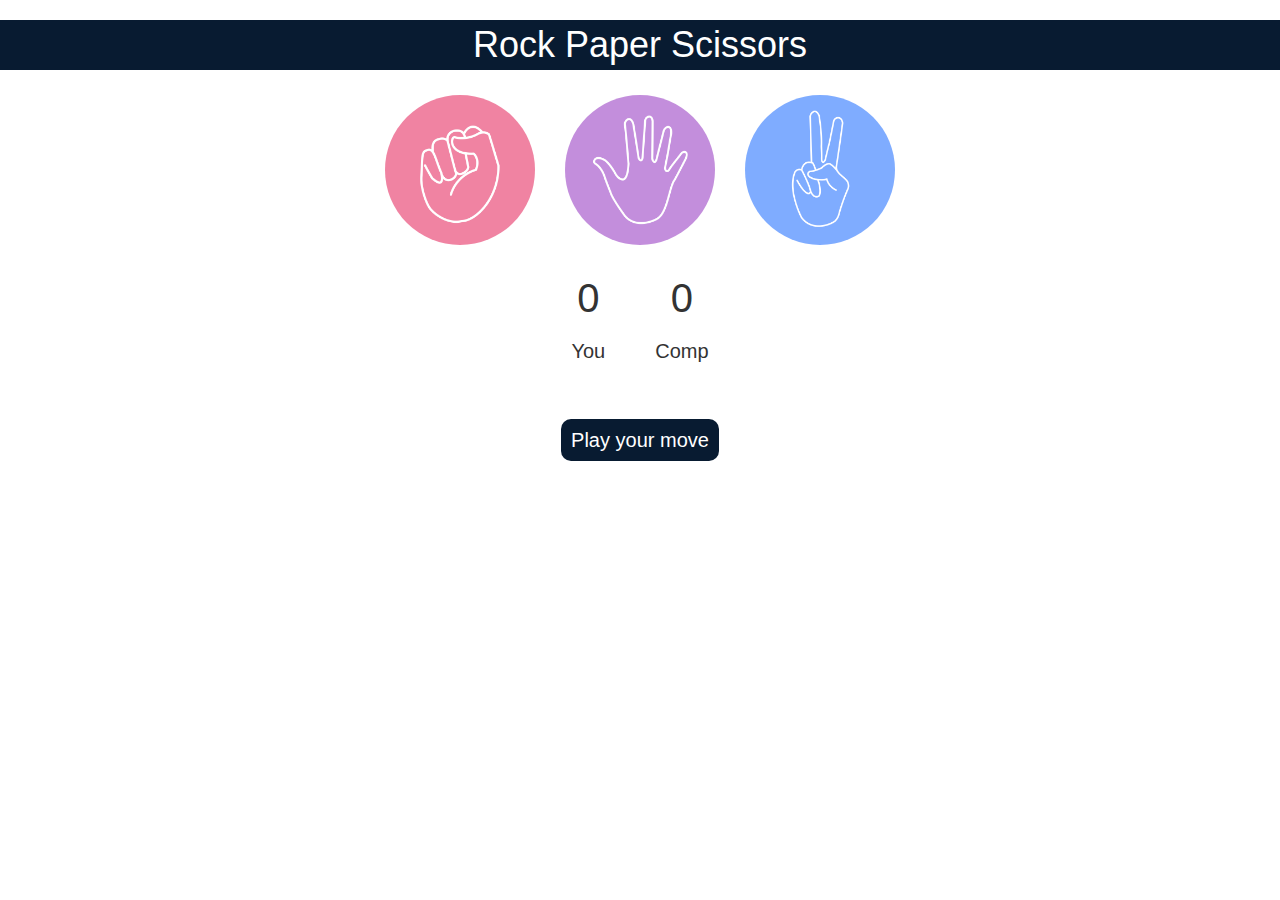
<file: Rock Paper Scissors Game/index.html>
<!DOCTYPE html>
<html lang="en">
<head>
  <title>Rock Paper Scissors Game</title>
  <meta charset="utf-8">
  <meta name="viewport" content="width=device-width, initial-scale=1">
  <link rel="stylesheet" href="https://maxcdn.bootstrapcdn.com/bootstrap/3.4.1/css/bootstrap.min.css">
  <link rel="stylesheet" href="style.css">
  <script src="https://ajax.googleapis.com/ajax/libs/jquery/3.7.1/jquery.min.js"></script>
  <script src="https://maxcdn.bootstrapcdn.com/bootstrap/3.4.1/js/bootstrap.min.js"></script>
  
</head>
<body>
    <h1>Rock Paper Scissors</h1>
    <div class="choices">
      <div class="choice" id="rock">
          <img src="./images/rock.png" />
      </div>
      <div class="choice" id="paper">
          <img src="./images/paper.png" />
      </div>
      <div class="choice" id="scissors">
          <img src="./images/scissors.png" />
      </div>
      </div>

      <div class="score-board">
        <div class="score">
            <p id="user-score">0</p>
            <p>You</p>
        </div>
        <div class="score">
            <p id="comp-score">0</p>
            <p>Comp</p>
        </div>
      </div>

      <div class="msg-container">
        <p id="msg">Play your move</p>
      </div>
    
</body>
 <script src="first.js"> </script>
</html>
</file>
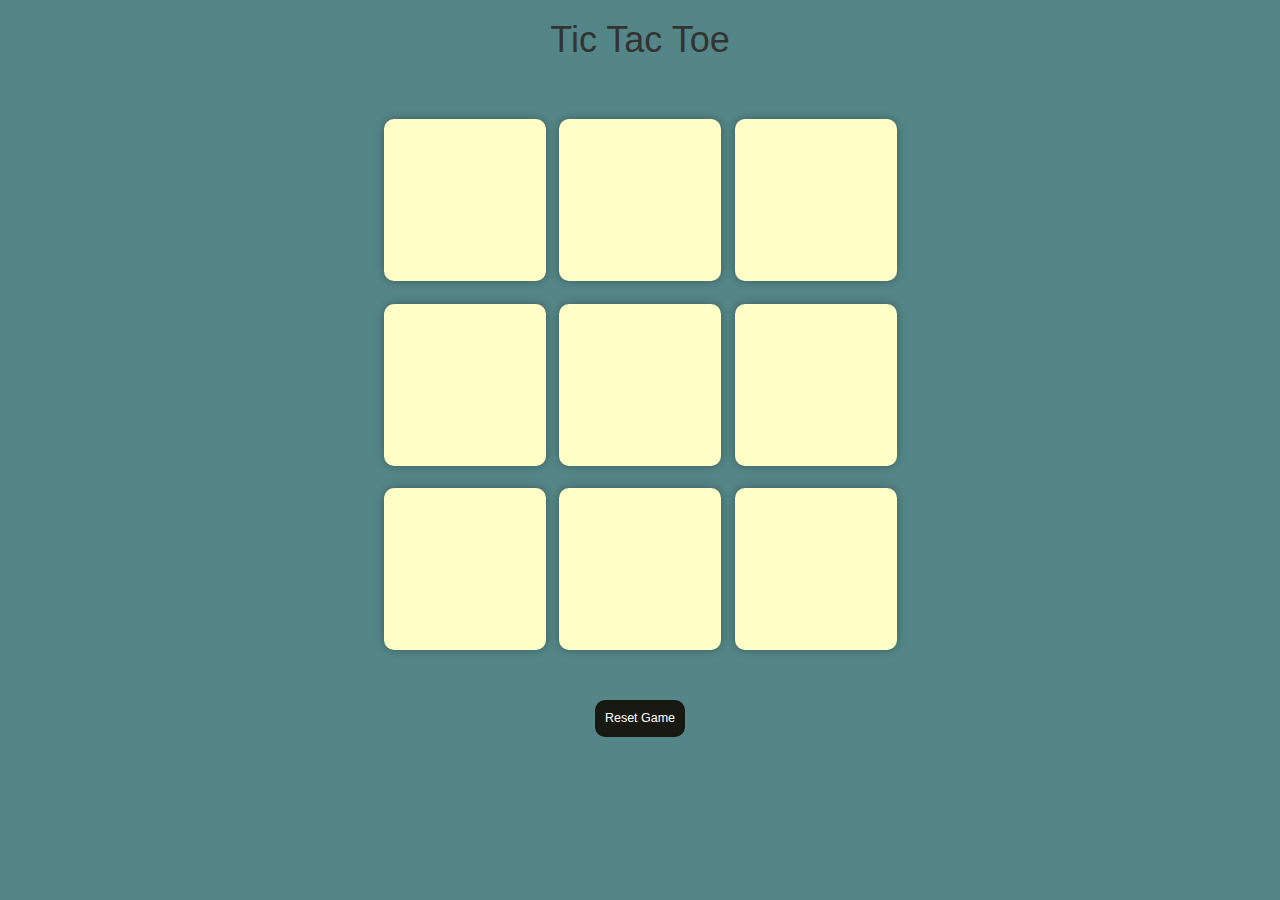
<file: Tic Tac Toe/index.html>
<!DOCTYPE html>
<html lang="en">
<head>
  <title>Tic-Tac-Toe Game</title>
  <meta charset="utf-8">
  <meta name="viewport" content="width=device-width, initial-scale=1">
  <link rel="stylesheet" href="https://maxcdn.bootstrapcdn.com/bootstrap/3.4.1/css/bootstrap.min.css">
  <link rel="stylesheet" href="style.css">
  <script src="https://ajax.googleapis.com/ajax/libs/jquery/3.7.1/jquery.min.js"></script>
  <script src="https://maxcdn.bootstrapcdn.com/bootstrap/3.4.1/js/bootstrap.min.js"></script>
  
</head>
<body>
    <div class= "msg-container hide">
       <p id="msg">Winner</p>
       <button id="new-btn">New Game</button>
    </div>
    <main>
         <h1>Tic Tac Toe</h1>
         <div class="container">
            <div class="game">
              <button class="box"></button>
              <button class="box"></button>
              <button class="box"></button>
              <button class="box"></button>
              <button class="box"></button>
              <button class="box"></button>
              <button class="box"></button>
              <button class="box"></button>
              <button class="box"></button>
            </div>
         </div>
         <button id="reset-btn">Reset Game</button>
    </main>
   
   
</body>
 <script src="first.js"> </script>
</html>
</file>
<file: Rock Paper Scissors Game/style.css>
*{
    margin: 0;
    padding: 0;
    text-align: center;
}

h1{
    background-color: #081b31;
    color: white;
    height: 5rem;
    line-height: 5rem;
}

.choice{
    height: 100px;
    width: 100px;
    border-radius: 50%;
    display: flex;
    justify-content: center;
    align-items: center;
}  

.choice:hover {
    cursor: pointer;
    background-color: #081b31;
}

img{
    height: 150px;
    width: 150px;
    object-fit: cover;
    border-radius: 50%;
}

.choices{
    display: flex;
    justify-content: center;
    align-items: center;
    gap:8rem;
    margin-top: 5rem;
}

.score-board{
    display: flex;
    justify-content: center;
    align-items: center;
    font-size: 2rem;
    margin-top: 5rem;
    gap: 5rem;
}

#user-score, #comp-score{
    font-size: 4rem;
}

.msg-container{
    margin-top: 5rem;
}

#msg {
    background-color: #081b31;
    color: white;
    font-size: 2rem;
    display: inline;
    padding: 1rem;
    border-radius: 1rem;
}
</file>
<file: Tic Tac Toe/style.css>
*{
    margin: 0;
    padding: 0;
}

body{
    background-color: #548687;
    text-align: center;
}

.container{
    height: 70vh;
    display: flex;
    justify-content: center;
    align-items: center; 
    gap: 1.5vmin;
}

.game{
     height: 60vmin;
    width: 60vmin; 
     display: flex;
    flex-wrap: wrap;
    justify-content: center;
    align-items: center; 
    gap: 1.5vmin; 
}

.box{
     height: 18vmin;
    width: 18vmin;
    border-radius: 1rem;
    border: none;
    box-shadow: 0 0 1rem rgba(0, 0, 0, 0.3);
    font-size: 8vmin;
    color: #b0413e;
    background-color: #ffffc7;
}

#reset-btn{
    padding: 1rem;
    font-size: 1.25rem;
    background-color: #191913;
    color: #fff;
     border-radius: 1rem;
     border: none;
}

#new-btn{
    padding: 1rem;
    font-size: 1.25rem;
    background-color: #191913;
    color: #fff;
     border-radius: 1rem;
     border: none;
}

#msg{
    color: #ffffc7;
    font-size: 5vmin;
}

.msg-container{
  height: 100vmin;
  display: flex;
  justify-content: center;
  align-items: center;
  flex-direction: column;
  gap: 4rem;
}

.hide{
    display: none;
}
</file>
